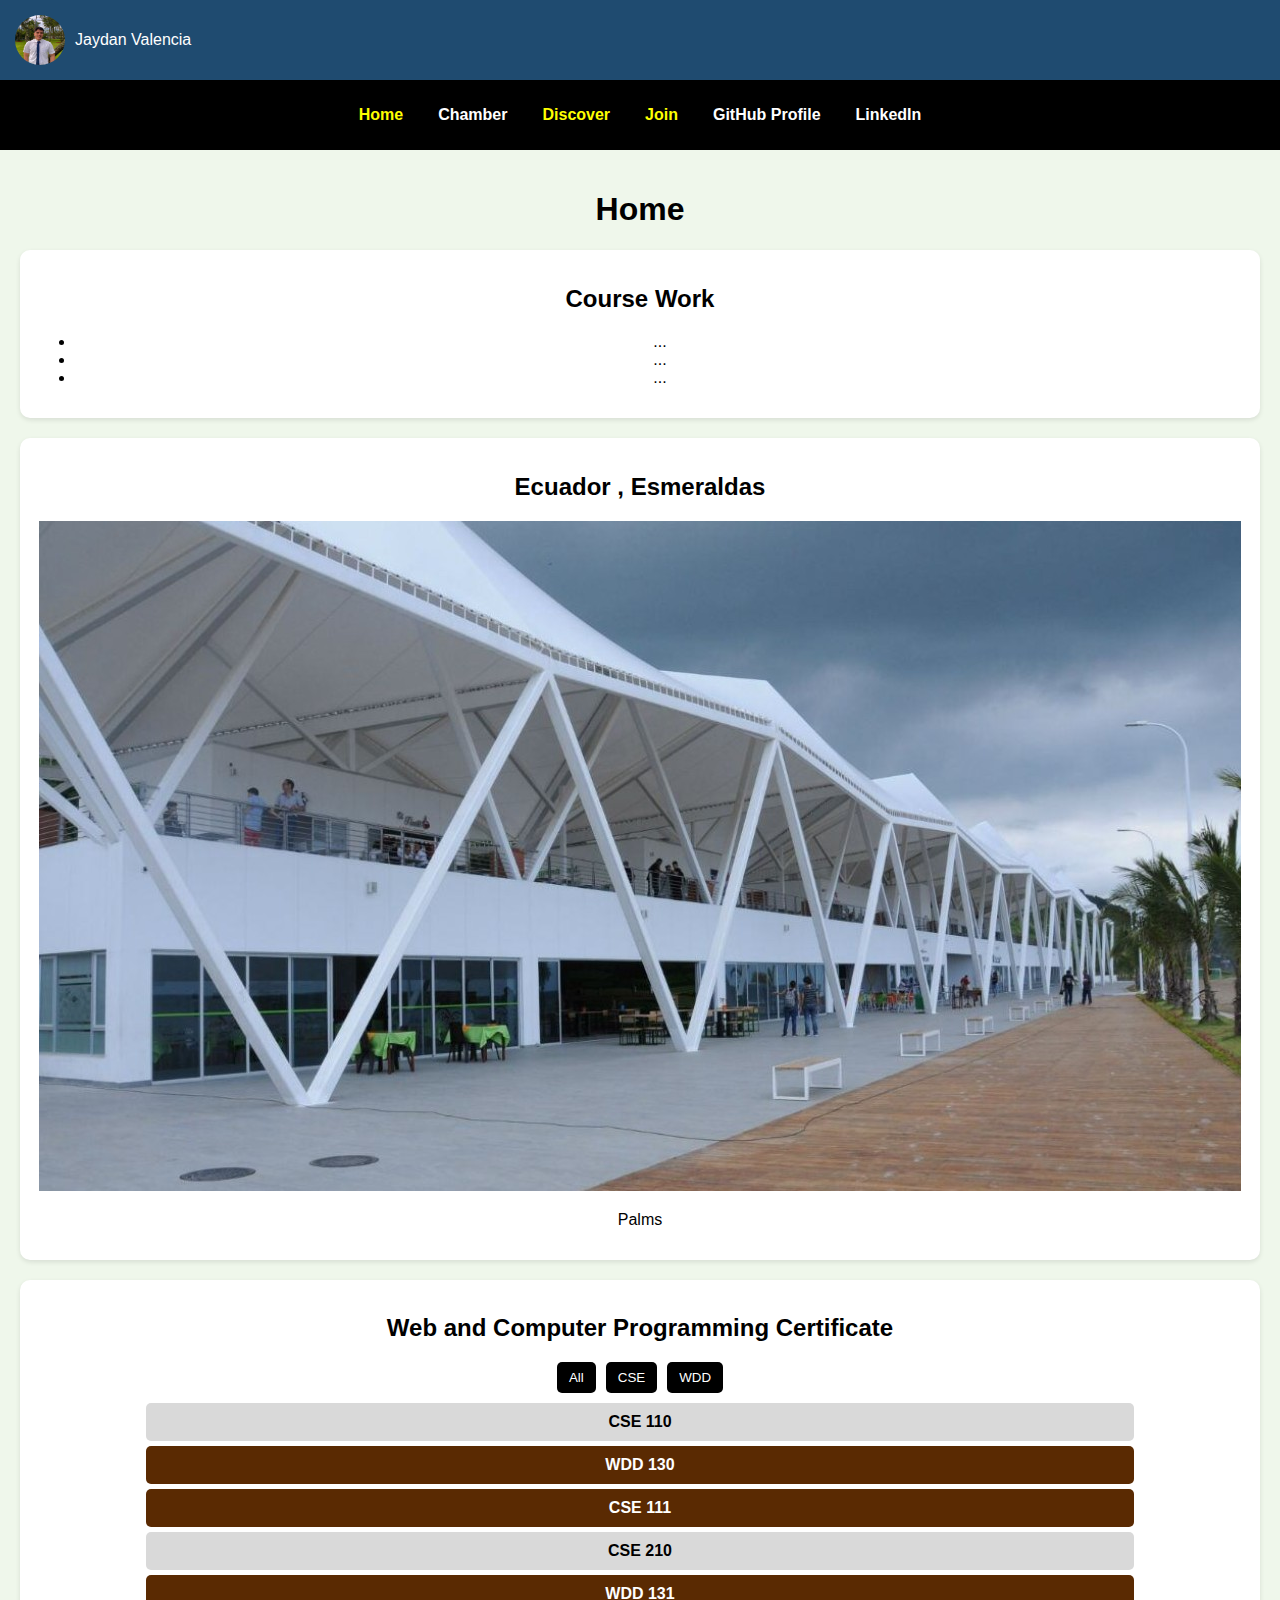
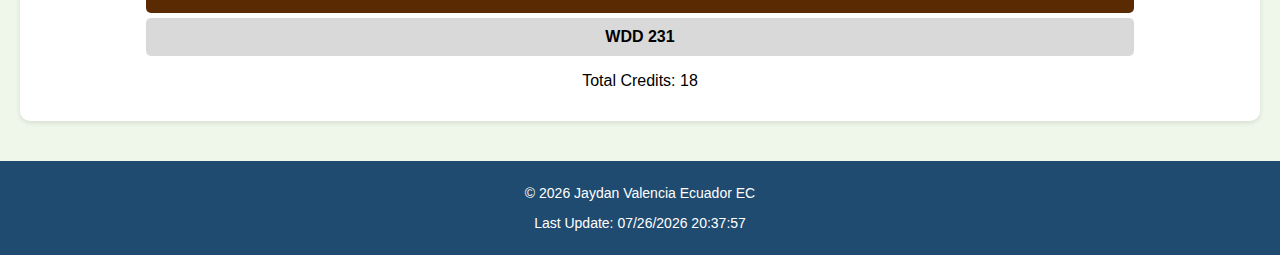
<file: index.html>
<!DOCTYPE html>
<html lang="en">
<head>
    <meta charset="UTF-8">
    <meta name="viewport" content="width=device-width, initial-scale=1.0">
    <meta name="description" content="Course Home Page for WDD231">
    <meta name="author" content="Jaydan Valencia ">
    <title>WDD231 - Course Home Page</title>
    <link rel="stylesheet" href="styles/styles.css">
    <script src="scripts/navigation.js" defer></script>
    <script src="scripts/date.js" defer></script>
    <script src="scripts/course.js" defer></script>
    <link rel="icon" href="/chamber/images/favicon.ico" type="image/x-icon">

</head>
<body>
    <header>
        <img src="images/profile.jpg" alt="Profile Picture">
        <span>Jaydan Valencia</span>
    </header>
    <nav>
        <button id="menu-toggle">☰</button>
        <ul id="menu">
            <li><a href="index.html" class="active">Home</a></li>
            <li><a href="chamber/directory.html">Chamber</a></li>
            <li><a href="discover.html" class="active">Discover</a></li>
            <li><a href="join.html" class="active">Join</a></li>
            <li><a href="https://github.com/Jootaef">GitHub Profile</a></li>
            <li><a href="https://www.linkedin.com/in/jaydanvalencia/">LinkedIn</a></li>
        </ul>
    </nav>
    <main>
        <h1>Home</h1>
        <section class="course-work">
            <h2>Course Work</h2>
            <ul>
                <li>...</li>
                <li>...</li>
                <li>...</li>
            </ul>
        </section>
        <section class="location">
            <h2>Ecuador , Esmeraldas</h2>
            <img src="images/esmeraldas1.jpg" alt="Esmeraldas ">
            <p>Palms</p>
        </section>
        <section class="courses">
            <h2>Web and Computer Programming Certificate</h2>
            <div class="filters">
                <button onclick="filterCourses('all')">All</button>
                <button onclick="filterCourses('CSE')">CSE</button>
                <button onclick="filterCourses('WDD')">WDD</button>
            </div>
            <div id="course-list"></div>
            <p>Total Credits: <span id="total-credits">0</span></p>
        </section>
    </main>
    <footer>
        <p>&copy; <span id="year"></span> Jaydan Valencia  Ecuador  EC</p>
        <p id="lastModified"></p>
    </footer>
</body>
</html>
</file>
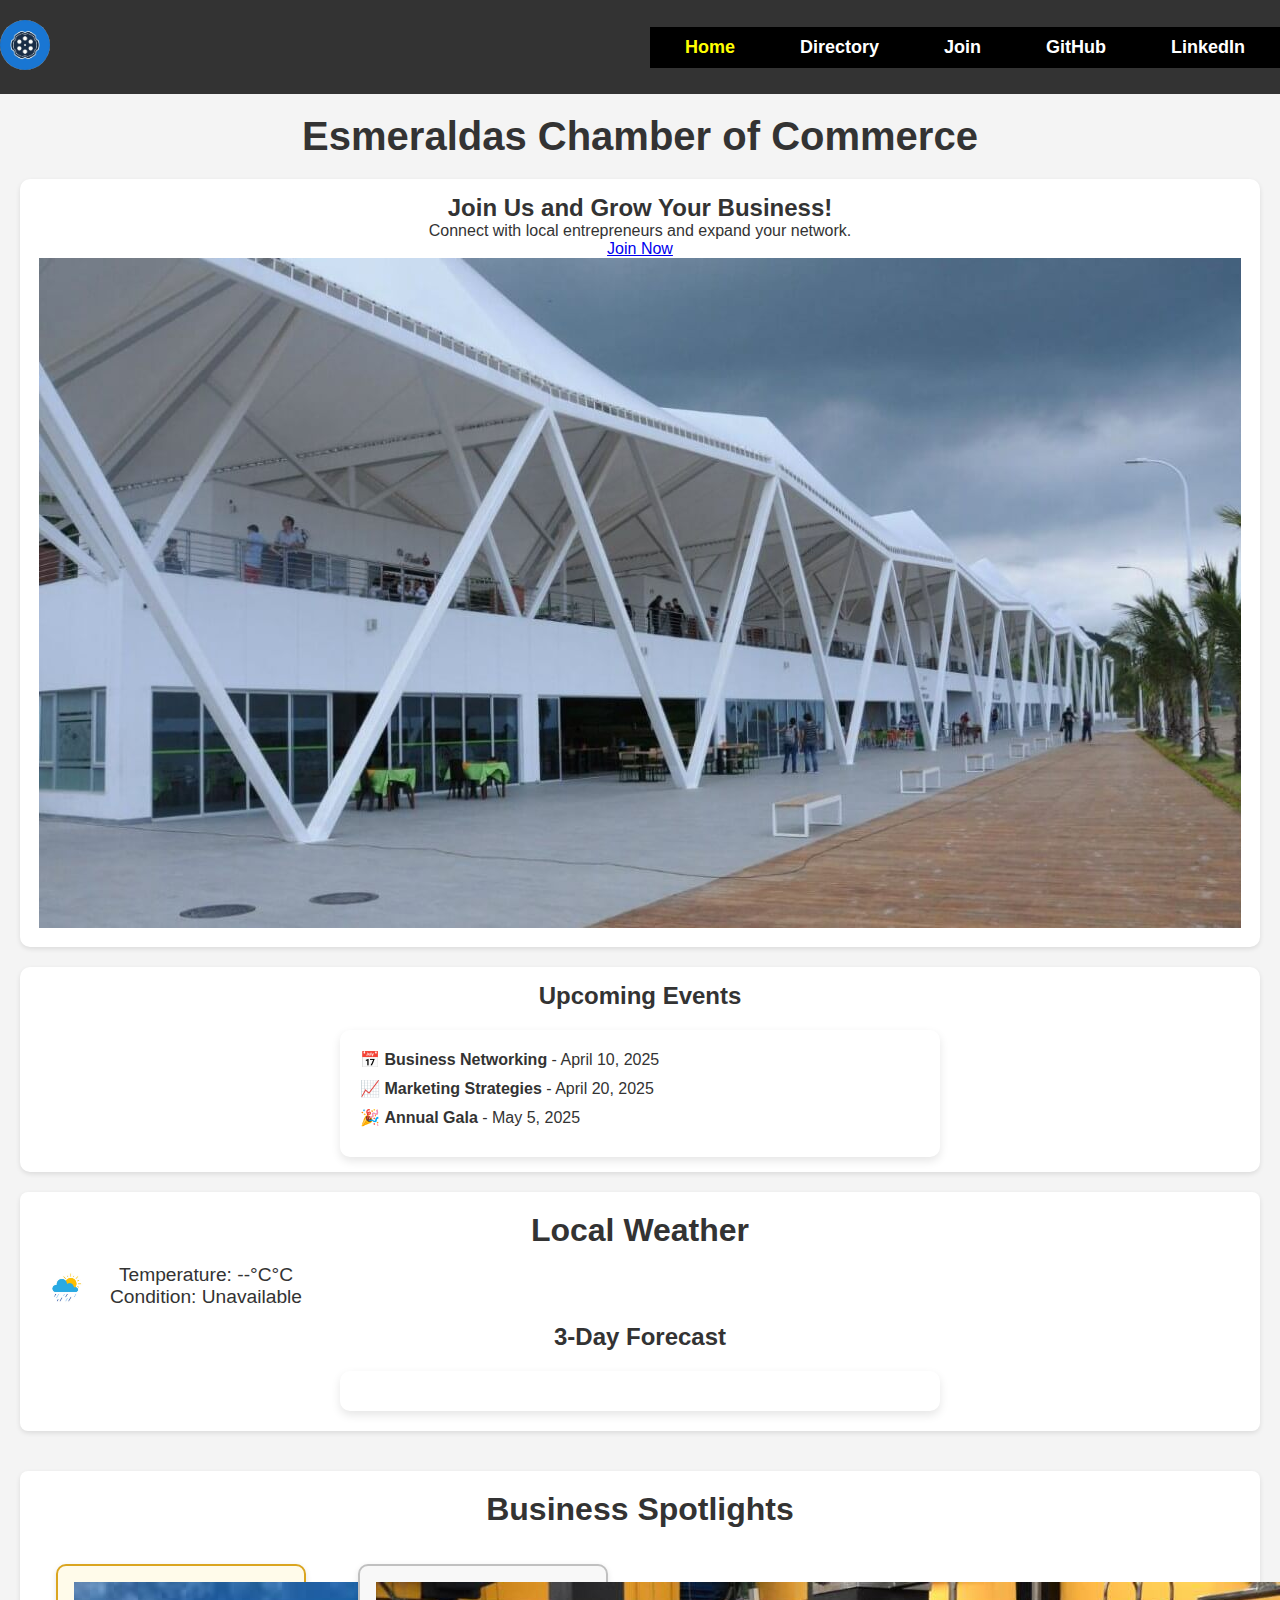
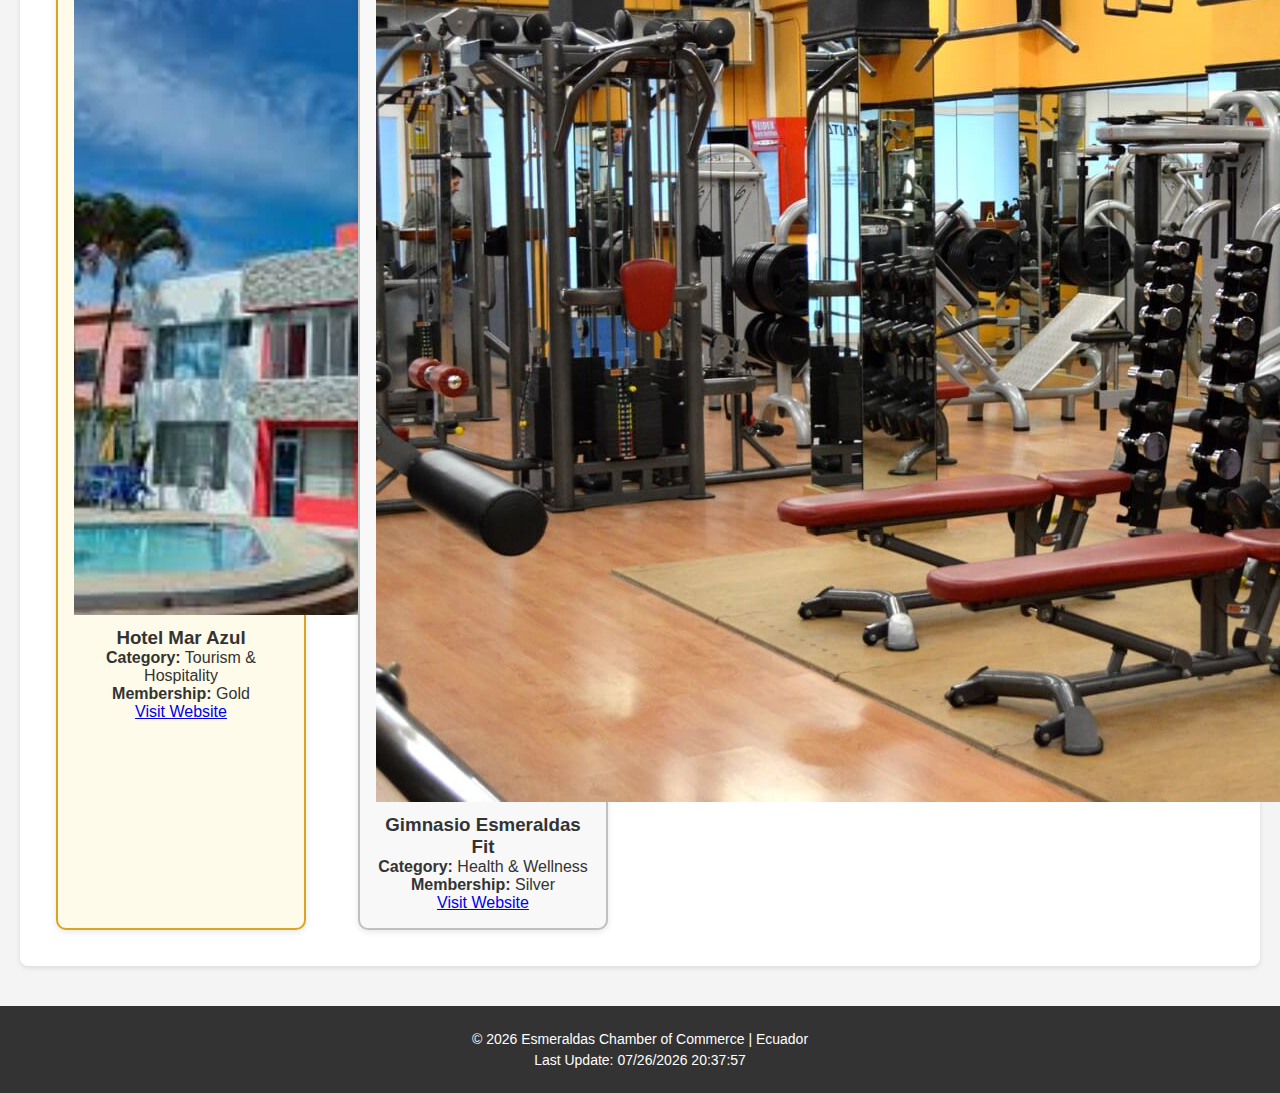
<file: chamber/index.html>
<!DOCTYPE html>
<html lang="en">
<head>
    <meta charset="UTF-8">
    <meta name="viewport" content="width=device-width, initial-scale=1.0">
    <meta name="description" content="Esmeraldas Chamber of Commerce - Home Page">
    <meta name="author" content="Jaydan Valencia">
    
    <meta property="og:title" content="Esmeraldas Chamber of Commerce">
    <meta property="og:type" content="website">
    <meta property="og:image" content="https://jootaef.github.io/WDD231/chamber/images/hero.jpg">
    <meta property="og:url" content="https://jootaef.github.io/WDD231/chamber/index.html">
    <meta property="og:description" content="Join the Esmeraldas Chamber of Commerce and connect with local businesses.">
     
    
    
    <title>Esmeraldas Chamber of Commerce </title>

    <link rel="icon" href="images/favicon.ico" type="image/x-icon">

    <link rel="stylesheet" href="styles/styles.css">
    
    <script src="scripts/navigation.js" defer></script>
    <script src="scripts/date.js" defer></script>
    <script src="scripts/weather.js" defer></script>
    <script src="scripts/spotlight.js" defer></script>
    <script src="scripts/members.js" defer></script>

</head>
<body>
    <header>
        <div class="logo-container">
            <img src="images/logo.jpg" alt="Esmeraldas Chamber of Commerce Logo">
        </div>
        <nav>
            <button id="menu-toggle">☰</button>
            <ul id="menu">
                <li><a href="index.html" class="active">Home</a></li>
                <li><a href="directory.html">Directory</a></li>
                <li><a href="join.html">Join</a></li>
                <li><a href="https://github.com/Jootaef">GitHub</a></li>
                <li><a href="https://www.linkedin.com/in/jaydanvalencia/">LinkedIn</a></li>
            </ul>
        </nav>
    </header>

    <main>    
      <h1>Esmeraldas Chamber of Commerce</h1>

        <section class="hero">
            <div class="hero-overlay">
                <h2>Join Us and Grow Your Business!</h2>
                <p>Connect with local entrepreneurs and expand your network.</p>
                <a href="join.html" class="cta-button">Join Now</a>
            </div>
            <img src="images/hero.jpg" alt="Esmeraldas Business Community">
        </section>

        <section class="events">
            <h2>Upcoming Events</h2>
            <ul>
                <li>📅 <strong>Business Networking</strong> - April 10, 2025</li>
                <li>📈 <strong>Marketing Strategies</strong> - April 20, 2025</li>
                <li>🎉 <strong>Annual Gala</strong> - May 5, 2025</li>
            </ul>
        </section>

        <section class="weather">
            <h2>Local Weather</h2>
            <div class="weather-container">
              <img id="weather-icon" src="images/weather.jpg" alt="Weather Image">
              <div>
                    <p>Temperature: <span id="temperature"></span>°C</p>
                    <p>Condition: <span id="condition"></span></p>
                </div>
            </div>
            <h3>3-Day Forecast</h3>
            <ul id="forecast"></ul>
        </section>

        <section class="spotlight">
            <h2>Business Spotlights</h2>
            <div id="spotlight-container"></div>
        </section>
    </main>

    <footer>
        <p>&copy; <span id="year"></span> Esmeraldas Chamber of Commerce | Ecuador</p>
        <p id="lastModified"></p>
    </footer>
</body>
</html>
</file>
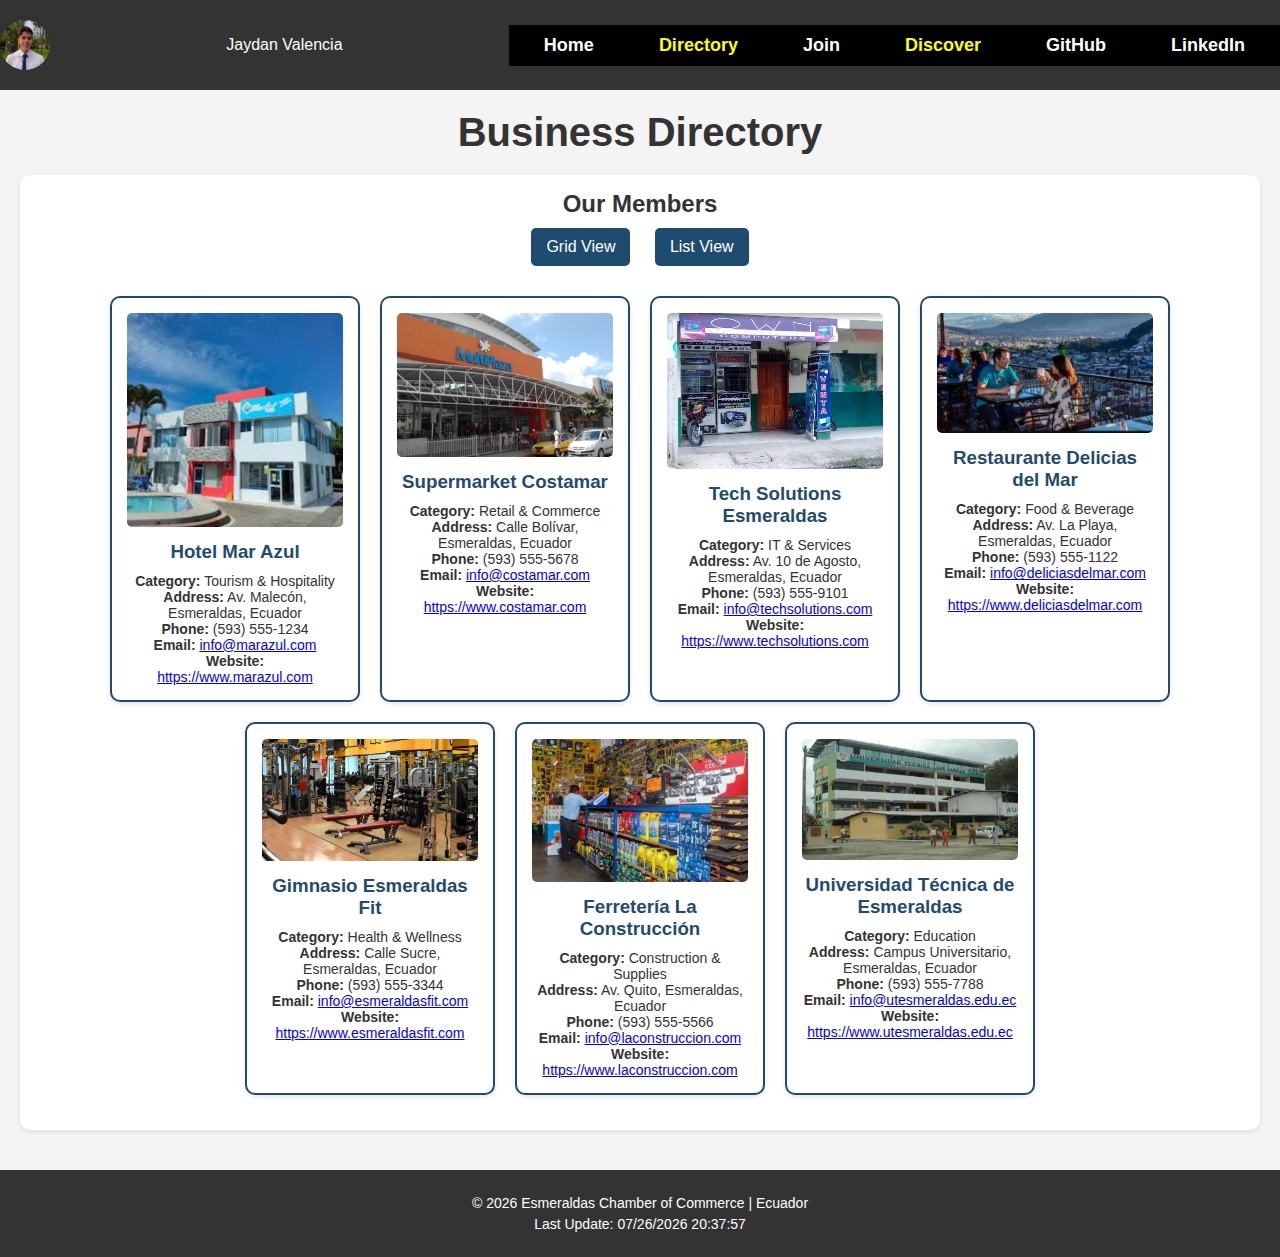
<file: chamber/directory.html>
<!DOCTYPE html>
<html lang="en">
<head>
    <meta charset="UTF-8">
    <meta name="viewport" content="width=device-width, initial-scale=1.0">
    <meta name="description" content="Find local businesses and their contact details in Esmeraldas, Ecuador.">
    <meta name="author" content="Jaydan Valencia">

    <meta property="og:title" content="Esmeraldas Chamber of Commerce - Business Directory">
    <meta property="og:type" content="website">
    <meta property="og:image" content="https://jootaef.github.io/WDD231/chamber/images/hero.jpg">
    <meta property="og:url" content="https://jootaef.github.io/WDD231/chamber/directory.html">
    <meta property="og:description" content="Find local businesses and their contact details in Esmeraldas, Ecuador.">

    <title>Esmeraldas Chamber of Commerce - Business Directory</title>
    
    <link rel="stylesheet" href="styles/styles.css">
    <link rel="icon" href="chamber/images/favicon.ico" type="image/x-icon">
    
    <script src="../scripts/navigation.js" defer></script>
    <script src="../scripts/date.js" defer></script>
    <script src="scripts/members.js" defer></script>
</head>
<body>
    <header>
        <img src="images/profile.jpg" alt="Profile Picture">
        <span>Jaydan Valencia</span>
        <nav>
            <button id="menu-toggle">☰</button>
            <ul id="menu">
                <li><a href="../index.html">Home</a></li>
                <li><a href="directory.html" class="active">Directory</a></li>
                <li><a href="join.html">Join</a></li>
                <li><a href="discover.html" class="active">Discover</a></li>
                <li><a href="https://github.com/Jootaef">GitHub</a></li>
                <li><a href="https://www.linkedin.com/in/jaydanvalencia/">LinkedIn</a></li>
            </ul>
        </nav>
    </header>

    <main>
        <h1>Business Directory</h1>
        <section class="directory">
            <h2>Our Members</h2>
            <div class="view-toggle">
                <button id="grid-view">Grid View</button>
                <button id="list-view">List View</button>
            </div>
            <div id="members-container" class="grid"></div>
        </section>
    </main>

    <footer>
        <p>&copy; <span id="year"></span> Esmeraldas Chamber of Commerce | Ecuador</p>
        <p id="lastModified"></p>
    </footer>
</body>
</html>
</file>
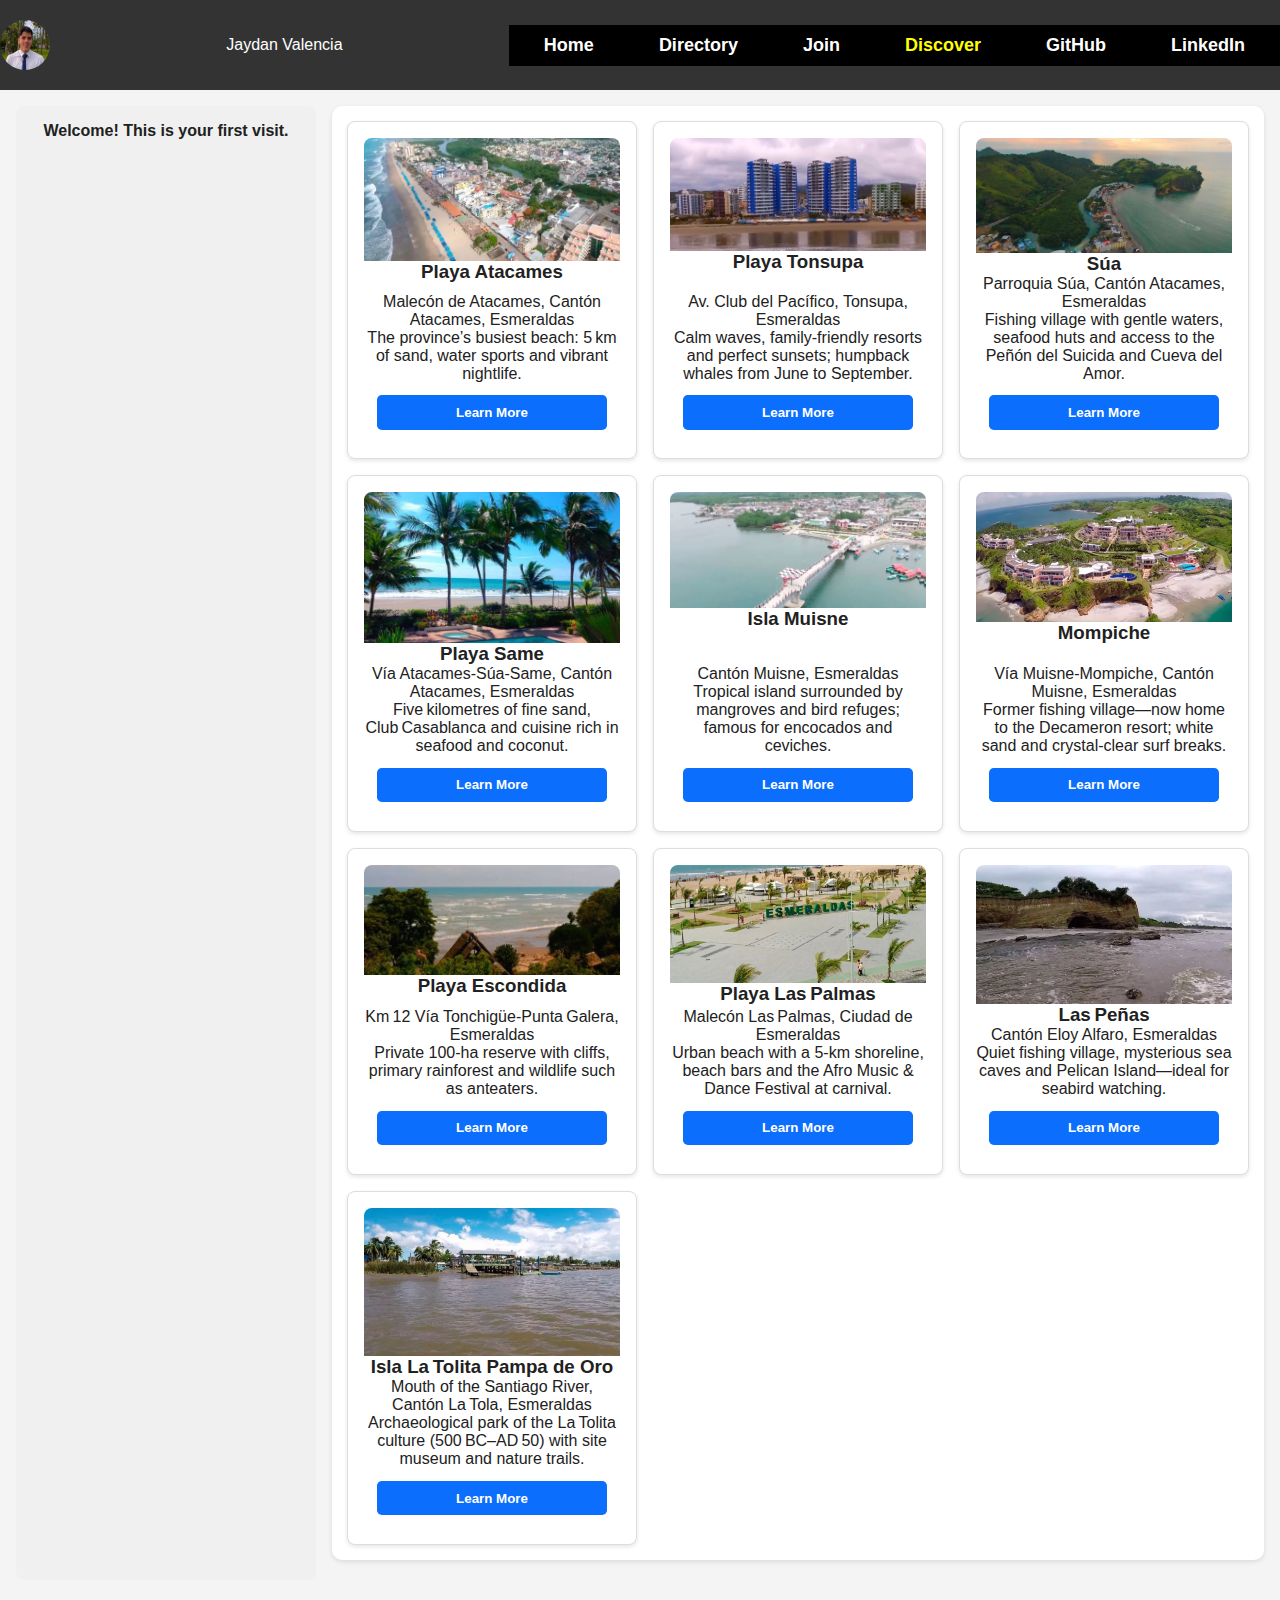
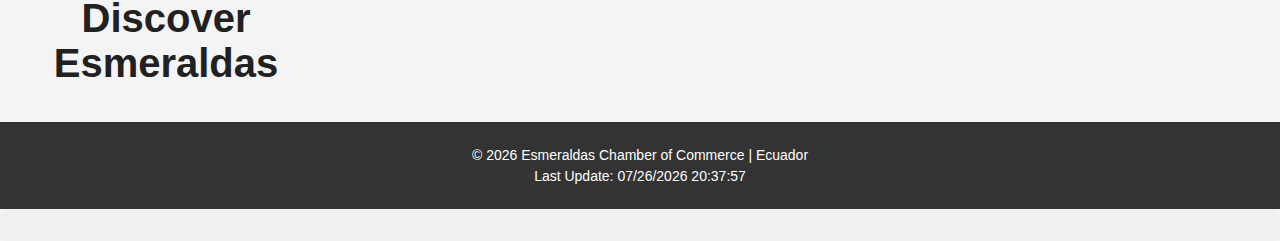
<file: chamber/discover.html>
<!DOCTYPE html>
<html lang="en-US">
<head>
  <meta charset="utf-8">
  <meta name="viewport" content="width=device-width,initial-scale=1.0">
  <!-- Meta Description mejorada (opcional, ajusta según tus necesidades) -->
  <meta name="description" content="Explore the best beaches, vibrant local culture, and essential business contacts in Esmeraldas, Ecuador.">
  <meta name="author" content="Jaydan Valencia">
  
  <meta property="og:title" content="Esmeraldas Chamber of Commerce – Discover">
  <meta property="og:type" content="website">
  <meta property="og:image" content="images/hero.jpg">
  <meta property="og:url" content="discover.html">
  <meta property="og:description" content="Explore the must‑see places in the Green Province and plan your next visit.">

  <title>Discover Esmeraldas: Beaches, Culture & Business | Chamber of Commerce</title>

  <link rel="stylesheet" href="styles/styles.css">
  <link rel="stylesheet" href="styles/discover.css">

  <link rel="icon" href="images/favicon.ico" type="image/x-icon">

  <script src="scripts/navigation.js" defer></script>
  <script src="scripts/date.js" defer></script>
  <script src="scripts/discover.js" defer></script>
</head>

<body>
  <header>
    <img src="images/profile.jpg" alt="Profile picture" loading="lazy">
    <span>Jaydan Valencia</span>

    <nav>
      <button id="menu-toggle">☰</button>
      <ul id="menu">
        <li><a href="index.html">Home</a></li>
        <li><a href="directory.html">Directory</a></li>
        <li><a href="join.html">Join</a></li>
        <li><a href="discover.html" class="active">Discover</a></li>
        <li><a href="https://github.com/Jootaef">GitHub</a></li>
        <li><a href="https://www.linkedin.com/in/jaydanvalencia/">LinkedIn</a></li>
      </ul>
    </nav>
  </header>

  <main class="discover-layout">
    <h1>Discover Esmeraldas</h1>
    <aside id="visit-msg" class="visit"></aside>
    <section id="gallery" class="cards"></section>
  </main>

  <footer>
    <p>&copy; <span id="year"></span> Esmeraldas Chamber of Commerce | Ecuador</p>
    <p id="lastModified"></p>
  </footer>
  <aside id="visit-msg" class="visit"></aside>
  
</body>
</html>
</file>
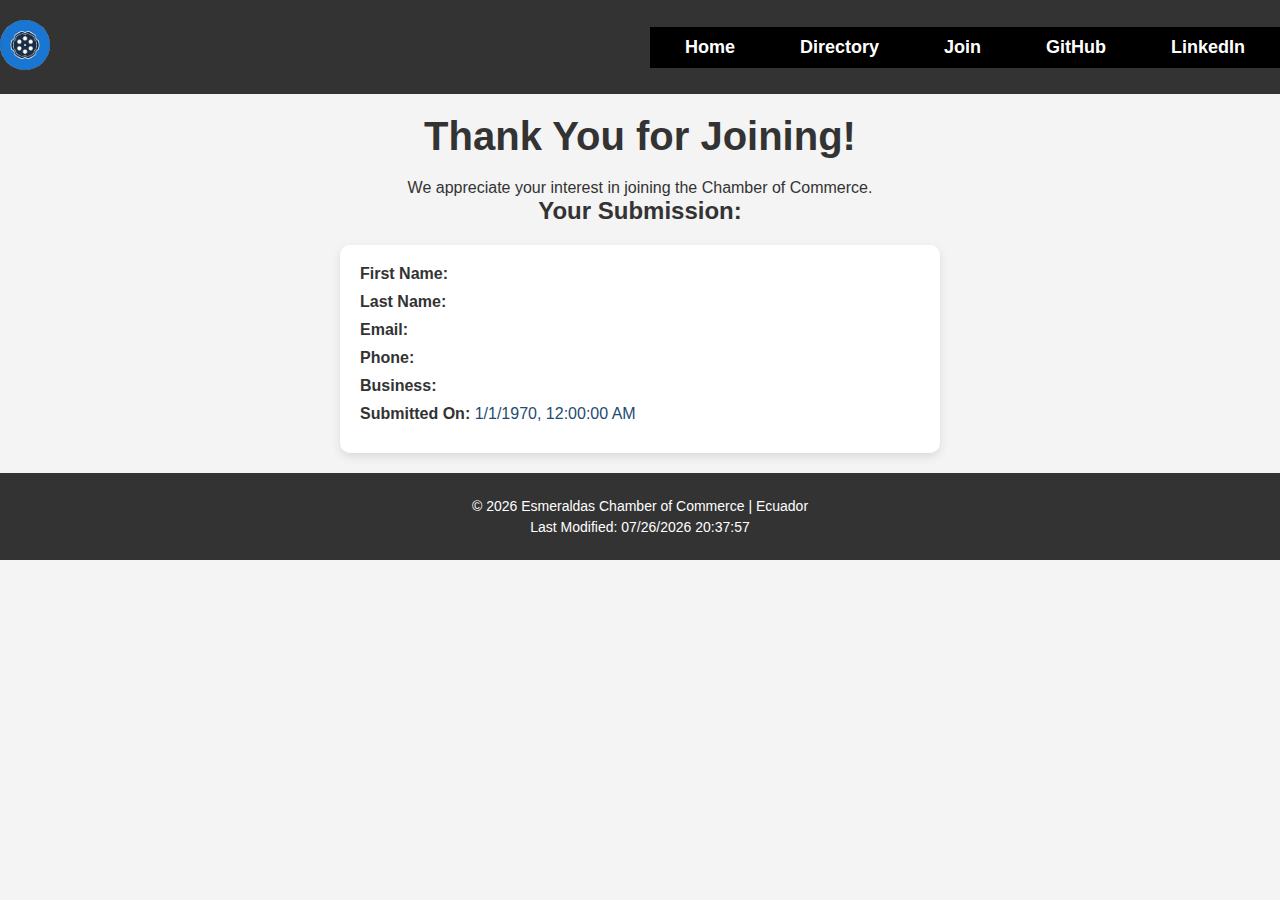
<file: chamber/thankyou.html>
<!DOCTYPE html>
<html lang="en">
<head>
  <meta charset="UTF-8">
  <meta name="viewport" content="width=device-width, initial-scale=1.0">
  <meta name="description" content="Esmeraldas Chamber of Commerce - Thank You Page">
  <meta name="author" content="Jaydan Valencia">
  <title>Thank You - Esmeraldas Chamber of Commerce</title>
  <link rel="icon" href="images/favicon.ico" type="image/x-icon">
  <link rel="stylesheet" href="styles/styles.css">
  <script defer src="scripts/navigation.js"></script>
</head>
<body>
  <header>
    <div class="logo-container">
      <img src="images/logo.jpg" alt="Esmeraldas Chamber of Commerce Logo">
    </div>
    <nav>
      <button id="menu-toggle">☰</button>
      <ul id="menu">
        <li><a href="index.html">Home</a></li>
        <li><a href="directory.html">Directory</a></li>
        <li><a href="join.html">Join</a></li>
        <li><a href="https://github.com/Jootaef">GitHub</a></li>
        <li><a href="https://www.linkedin.com/in/jaydanvalencia/">LinkedIn</a></li>
      </ul>
    </nav>
  </header>

  <main>
    <h1>Thank You for Joining!</h1>
    <p>We appreciate your interest in joining the Chamber of Commerce.</p>
    <h2>Your Submission:</h2>
    <ul>
      <li><strong>First Name:</strong> <span id="fname"></span></li>
      <li><strong>Last Name:</strong> <span id="lname"></span></li>
      <li><strong>Email:</strong> <span id="email"></span></li>
      <li><strong>Phone:</strong> <span id="phone"></span></li>
      <li><strong>Business:</strong> <span id="business"></span></li>
      <li><strong>Submitted On:</strong> <span id="timestamp"></span></li>
    </ul>
  </main>

  <footer>
    <p>&copy; <span id="year"></span> Esmeraldas Chamber of Commerce | Ecuador</p>
    <p id="lastModified"></p>
  </footer>

  <script>
    // Retrieve form data from URL parameters
    const params = new URLSearchParams(window.location.search);
    document.getElementById("fname").textContent = params.get("firstName");
    document.getElementById("lname").textContent = params.get("lastName");
    document.getElementById("email").textContent = params.get("email");
    document.getElementById("phone").textContent = params.get("phone");
    document.getElementById("business").textContent = params.get("organization");
    document.getElementById("timestamp").textContent = new Date(params.get("timestamp")).toLocaleString();

    // Optional: Display current year dynamically
    document.getElementById("year").textContent = new Date().getFullYear();
    
    // Optional: Display last modified date
    document.getElementById("lastModified").textContent = `Last Modified: ${document.lastModified}`;
  </script>
</body>
</html>
</file>
<file: styles/styles.css>
/* General Styles */
body {
    font-family: 'Arial', sans-serif;
    background-color: #eff7eb;
    margin: 0;
    padding: 0;
    text-align: center;
}

/* Header */
header {
    background-color: #1f4b70;
    color: white;
    display: flex;
    align-items: center;
    padding: 15px;
}

header img {
    width: 50px;
    height: 50px;
    border-radius: 50%;
    margin-right: 10px;
}

/* Navigation */
nav {
    background-color: black;
    padding: 10px;
}

nav ul {
    list-style: none;
    padding: 0;
    display: flex;
    justify-content: center;
}

nav ul li {
    margin: 0 10px;
}

nav ul li a {
    color: white;
    text-decoration: none;
    font-weight: bold;
}

nav ul li a.active {
    color: yellow;
}

/* Main Content */
main {
    padding: 20px;
}

section {
    margin-bottom: 20px;
    background: white;
    padding: 15px;
    border-radius: 10px;
    box-shadow: 0 2px 5px rgba(0, 0, 0, 0.1);
}

/* Course List */
.filters {
    display: flex;
    justify-content: center;
    gap: 10px;
    margin-bottom: 10px;
}

.filters button {
    padding: 8px 12px;
    border: none;
    background: black;
    color: white;
    cursor: pointer;
    border-radius: 5px;
}

.filters button:hover {
    background: #555;
}

#course-list div {
    padding: 10px;
    margin: 5px auto;
    width: 80%;
    text-align: center;
    font-weight: bold;
    border-radius: 5px;
}

.completed {
    background-color: #d9d9d9;
}

.not-completed {
    background-color: #5a2a02;
    color: white;
}

/* Footer */
footer {
    background: #1f4b70;
    color: white;
    padding: 10px;
    font-size: 14px;
}




/* Directory Page - Members Grid and List */
.directory {
    text-align: center;
}

/* View Toggle Buttons */
#grid-view, #list-view {
    padding: 10px 15px;
    margin: 10px;
    border: none;
    background: #1f4b70;
    color: white;
    cursor: pointer;
    border-radius: 5px;
    font-size: 16px;
}

#grid-view:hover, #list-view:hover {
    background: #143955;
}

/* Members Container */
#members-container {
    display: flex;
    flex-wrap: wrap;
    justify-content: center;
    gap: 20px;
    padding: 20px;
}

/* Grid View */
.grid .member-card {
    background: white;
    border-radius: 10px;
    box-shadow: 0 2px 5px rgba(0, 0, 0, 0.1);
    padding: 15px;
    width: 250px;
    text-align: center;
    border: 2px solid #1f4b70;
}

.grid .member-card img {
    width: 100%;
    height: auto;
    border-radius: 5px;
}

.grid .member-card h3 {
    margin: 10px 0;
    color: #1f4b70;
}

.grid .member-card p {
    font-size: 14px;
    color: #333;
}

/* List View */
.list {
    display: block;
}

.list .member-card {
    display: flex;
    align-items: center;
    background: white;
    padding: 10px;
    border-radius: 5px;
    box-shadow: 0 1px 3px rgba(0, 0, 0, 0.1);
    margin-bottom: 10px;
    width: 80%;
    margin-left: auto;
    margin-right: auto;
    border: 2px solid #1f4b70;
}

.list .member-card img {
    width: 80px;
    height: auto;
    border-radius: 5px;
    margin-right: 15px;
}

.list .member-card h3 {
    margin: 0;
    color: #1f4b70;
}

.list .member-card p {
    font-size: 14px;
    color: #333;
    margin-left: auto;
}

/* Membership Levels */
.gold {
    border-left: 5px solid gold;
}

.silver {
    border-left: 5px solid silver;
}

.member {
    border-left: 5px solid gray;
}


/* Estilo base del menú */
nav {
    background-color: black;
    padding: 10px;
}

nav ul {
    list-style: none;
    padding: 0;
    display: flex;
    justify-content: center;
    gap: 15px;
}

nav ul li {
    margin: 0;
}

nav ul li a {
    color: white;
    text-decoration: none;
    font-weight: bold;
    padding: 10px;
}

/* Resaltar la página activa */
nav ul li a.active {
    color: yellow;
}

/* Estilos para móviles */
#menu-toggle {
    display: none;
    background: none;
    border: none;
    font-size: 24px;
    color: white;
    cursor: pointer;
}

/* Menú oculto en móviles */
@media (max-width: 768px) {
    #menu {
        display: none;
        flex-direction: column;
        background: black;
        width: 100%;
        text-align: center;
    }

    #menu.open {
        display: flex;
    }

    #menu-toggle {
        display: block;
    }
}
</file>
<file: chamber/styles/styles.css>
/* General Styles */
body {
    font-family: 'Arial', sans-serif;
    background-color: #eff7eb;
    margin: 0;
    padding: 0;
    text-align: center;
}

/* Header */
header {
    background-color: #1f4b70;
    color: white;
    display: flex;
    align-items: center;
    padding: 15px;
}

header img {
    width: 50px;
    height: 50px;
    border-radius: 50%;
    margin-right: 10px;
}

/* Navigation */
nav {
    background-color: black;
    padding: 10px;
}

nav ul {
    list-style: none;
    padding: 0;
    display: flex;
    justify-content: center;
}

nav ul li {
    margin: 0 10px;
}

nav ul li a {
    color: white;
    text-decoration: none;
    font-weight: bold;
}

nav ul li a.active {
    color: yellow;
}

/* Main Content */
main {
    padding: 20px;
}

section {
    margin-bottom: 20px;
    background: white;
    padding: 15px;
    border-radius: 10px;
    box-shadow: 0 2px 5px rgba(0, 0, 0, 0.1);
}

/* Course List */
.filters {
    display: flex;
    justify-content: center;
    gap: 10px;
    margin-bottom: 10px;
}

.filters button {
    padding: 8px 12px;
    border: none;
    background: black;
    color: white;
    cursor: pointer;
    border-radius: 5px;
}


  
.filters button:hover {
    background: #555;
}

#course-list div {
    padding: 10px;
    margin: 5px auto;
    width: 80%;
    text-align: center;
    font-weight: bold;
    border-radius: 5px;
}

.completed {
    background-color: #d9d9d9;
}

.not-completed {
    background-color: #5a2a02;
    color: white;
}

/* Footer */
footer {
    background: #1f4b70;
    color: white;
    padding: 10px;
    font-size: 14px;
}




/* Directory Page - Members Grid and List */
.directory {
    text-align: center;
}

/* View Toggle Buttons */
#grid-view, #list-view {
    padding: 10px 15px;
    margin: 10px;
    border: none;
    background: #1f4b70;
    color: white;
    cursor: pointer;
    border-radius: 5px;
    font-size: 16px;
}

#grid-view:hover, #list-view:hover {
    background: #143955;
}

/* Members Container */
#members-container {
    display: flex;
    flex-wrap: wrap;
    justify-content: center;
    gap: 20px;
    padding: 20px;
}

/* Grid View */
.grid .member-card {
    background: white;
    border-radius: 10px;
    box-shadow: 0 2px 5px rgba(0, 0, 0, 0.1);
    padding: 15px;
    width: 250px;
    text-align: center;
    border: 2px solid #1f4b70;
}

.grid .member-card img {
    width: 100%;
    height: auto;
    border-radius: 5px;
}

.grid .member-card h3 {
    margin: 10px 0;
    color: #1f4b70;
}

.grid .member-card p {
    font-size: 14px;
    color: #333;
}

.list {
    display: block;
}

.list .member-card {
    display: flex;
    align-items: center;
    background: white;
    padding: 10px;
    border-radius: 5px;
    box-shadow: 0 1px 3px rgba(0, 0, 0, 0.1);
    margin-bottom: 10px;
    width: 80%;
    margin-left: auto;
    margin-right: auto;
    border: 2px solid #1f4b70;
}

.list .member-card img {
    width: 80px;
    height: auto;
    border-radius: 5px;
    margin-right: 15px;
}

.list .member-card h3 {
    margin: 0;
    color: #1f4b70;
}

.list .member-card p {
    font-size: 14px;
    color: #333;
    margin-left: auto;
}

.gold {
    border-left: 5px solid gold;
}

.silver {
    border-left: 5px solid silver;
}

.member {
    border-left: 5px solid gray;
}


nav {
    background-color: black;
    padding: 10px;
}

nav ul {
    list-style: none;
    padding: 0;
    display: flex;
    justify-content: center;
    gap: 15px;
}

nav ul li {
    margin: 0;
}

nav ul li a {
    color: white;
    text-decoration: none;
    font-weight: bold;
    padding: 10px;
}

nav ul li a.active {
    color: yellow;
}

#menu-toggle {
    display: none;
    background: none;
    border: none;
    font-size: 24px;
    color: white;
    cursor: pointer;
}

@media (max-width: 768px) {
    #menu {
        display: none;
        flex-direction: column;
        background: black;
        width: 100%;
        text-align: center;
    }

    #menu.open {
        display: flex;
    }

    #menu-toggle {
        display: block;
    }
}




/* === Styles for join.html and thankyou.html === */

/* Form Styling */
form {
    max-width: 600px;
    margin: 0 auto;
    background-color: #ffffff;
    padding: 20px;
    border-radius: 10px;
    box-shadow: 0 4px 10px rgba(0, 0, 0, 0.1);
    text-align: left;
}

form label {
    display: block;
    margin-bottom: 10px;
    font-weight: bold;
    color: #1f4b70;
}

form input[type="text"],
form input[type="email"],
form input[type="tel"],
form select,
form textarea {
    width: 100%;
    padding: 10px;
    margin-top: 5px;
    margin-bottom: 15px;
    border: 1px solid #ccc;
    border-radius: 5px;
    font-size: 16px;
}

form input[type="submit"] {
    background-color: #1f4b70;
    color: white;
    padding: 10px 20px;
    border: none;
    border-radius: 5px;
    font-size: 16px;
    cursor: pointer;
}

form input[type="submit"]:hover {
    background-color: #143955;
}

main ul {
    list-style-type: none;
    padding: 0;
    margin-top: 20px;
    text-align: left;
    max-width: 600px;
    margin-left: auto;
    margin-right: auto;
    background: #ffffff;
    padding: 20px;
    border-radius: 10px;
    box-shadow: 0 4px 10px rgba(0, 0, 0, 0.1);
}

main ul li {
    margin-bottom: 10px;
    font-size: 16px;
    color: #333;
}

main ul li span {
    font-weight: normal;
    color: #1f4b70;
}

.membership-cards {
    display: flex;
    flex-wrap: wrap;
    justify-content: center;
    gap: 20px;
    margin-top: 30px;
    margin-bottom: 80px;
}

.membership-cards .card {
    width: 250px;
    padding: 15px;
    background-color: white;
    border-radius: 10px;
    box-shadow: 0 2px 8px rgba(0, 0, 0, 0.1);
    border-top: 5px solid #1f4b70;
    transition: transform 0.5s ease, opacity 1s ease;
    opacity: 0;
    transform: translateY(20px);
    animation: fadeInCard 1s forwards;
}

.membership-cards .card h3 {
    color: #1f4b70;
    margin-bottom: 10px;
}

.membership-cards .card a {
    text-decoration: none;
    color: #0077cc;
    font-weight: bold;
}

@keyframes fadeInCard {
    to {
        opacity: 1;
        transform: translateY(0);
    }
}

@media (max-width: 768px) {
    .membership-cards {
        flex-direction: column;
        align-items: center;
    }
}



.modal {
    display: none;
    position: fixed;
    z-index: 1000;
    left: 0;
    top: 0;
    width: 100%;
    height: 100%;
    overflow: auto;
    background-color: rgba(0, 0, 0, 0.6);
  }
  
  .modal-content {
    background-color: #fff;
    margin: 10% auto;
    padding: 20px;
    border: 1px solid #888;
    width: 80%;
    max-width: 500px;
    border-radius: 10px;
    position: relative;
    text-align: left;
  }
  
  .close {
    position: absolute;
    top: 10px;
    right: 20px;
    color: #aaa;
    font-size: 28px;
    font-weight: bold;
    cursor: pointer;
  }
  
  .close:hover,
  .close:focus {
    color: black;
  }
  .spotlight-card.gold {
    border: 2px solid goldenrod;
    background-color: #fffbea;
}

.spotlight-card.silver {
    border: 2px solid silver;
    background-color: #f8f8f8;
}

.spotlight-card h3 {
    margin-top: 0.5rem;
}

.spotlight-card {
    padding: 1rem;
    margin: 1rem;
    border-radius: 10px;
    box-shadow: 0 2px 6px rgba(0,0,0,0.1);
    text-align: center;
    max-width: 250px;
}
@media (max-width: 768px) {
    form label {
      display: block;
      width: 100%;
    }
  
    .membership-cards {
      display: block;
    }
  
    .card {
      margin-bottom: 1rem;
    }
  }
 /* General Styles */
* {
    margin: 0;
    padding: 0;
    box-sizing: border-box;
}

body {
    font-family: Arial, sans-serif;
    background-color: #f4f4f4;
    color: #333;
}

header {
    background-color: #333;
    color: white;
    padding: 20px 0;
    display: flex;
    justify-content: space-between;
    align-items: center;
}

.logo-container img {
    max-height: 50px;
}

nav {
    position: relative;
}

nav button {
    font-size: 24px;
    background-color: transparent;
    color: white;
    border: none;
    cursor: pointer;
    display: none; /* Hidden by default, will be shown on mobile */
}

nav ul {
    list-style-type: none;
    display: flex;
}

nav ul li {
    margin: 0 15px;
}

nav ul li a {
    color: white;
    text-decoration: none;
    font-size: 18px;
}

nav ul li a.active {
    font-weight: bold;
}

@media (max-width: 768px) {
    nav button {
        display: block;
    }

    nav ul {
        display: none;
        flex-direction: column;
        background-color: #333;
        position: absolute;
        top: 60px;
        right: 0;
        width: 200px;
    }

    nav ul li {
        padding: 10px;
        text-align: right;
    }

    nav ul.show {
        display: block;
    }
}

/* Main Content */
main {
    padding: 20px;
}

h1 {
    text-align: center;
    font-size: 2.5rem;
    margin-bottom: 20px;
}

/* Sidebar Styles */
.sidebar {
    background-color: #fff;
    padding: 20px;
    margin-bottom: 20px;
    border-radius: 8px;
    box-shadow: 0 2px 5px rgba(0, 0, 0, 0.1);
}

/* Gallery Section */
.gallery {
    display: grid;
    grid-template-columns: repeat(auto-fill, minmax(250px, 1fr));
    gap: 20px;
    margin-bottom: 40px;
}

.gallery .card {
    background-color: white;
    border-radius: 8px;
    box-shadow: 0 2px 5px rgba(0, 0, 0, 0.1);
    overflow: hidden;
    transition: transform 0.3s ease;
}

.gallery .card:hover {
    transform: translateY(-10px);
}

.gallery .card img {
    width: 100%;
    height: 200px;
    object-fit: cover;
}

.gallery .card .card-content {
    padding: 15px;
}

.gallery .card .card-content h3 {
    font-size: 1.5rem;
    margin-bottom: 10px;
}

.gallery .card .card-content p {
    font-size: 1rem;
    color: #555;
}

/* Weather Section */
.weather {
    background-color: #fff;
    padding: 20px;
    border-radius: 8px;
    box-shadow: 0 2px 5px rgba(0, 0, 0, 0.1);
    margin-bottom: 40px;
}

.weather h2 {
    font-size: 2rem;
    margin-bottom: 15px;
}

.weather .weather-container {
    display: flex;
    align-items: center;
    margin-bottom: 15px;
}

.weather .weather-container img {
    max-width: 50px;
    margin-right: 20px;
}

.weather .weather-container p {
    font-size: 1.2rem;
}

.weather h3 {
    font-size: 1.5rem;
    margin-bottom: 10px;
}

.weather ul {
    list-style-type: none;
}

.weather ul li {
    font-size: 1rem;
    margin-bottom: 10px;
}

/* Spotlight Section */
.spotlight {
    background-color: #fff;
    padding: 20px;
    border-radius: 8px;
    box-shadow: 0 2px 5px rgba(0, 0, 0, 0.1);
}

.spotlight h2 {
    font-size: 2rem;
    margin-bottom: 20px;
}

.spotlight #spotlight-container {
    display: flex;
    flex-wrap: wrap;
    gap: 20px;
}

/* Footer */
footer {
    background-color: #333;
    color: white;
    text-align: center;
    padding: 20px;
}

footer p {
    margin: 5px 0;
}

/* Responsive Styles */
@media (max-width: 768px) {
    .gallery {
        grid-template-columns: 1fr;
    }

    .weather, .spotlight {
        margin-bottom: 20px;
    }
}
</file>
<file: chamber/styles/discover.css>
*,
*::before,
*::after { box-sizing: border-box; }

:root {
  --clr-bg-card: #ffffff;
  --clr-bg-visit: #f0f0f0;
  --clr-text-body: #212121;
  --clr-text-muted: #555555;
  --clr-accent: #0b6efd;        
  --radius: .5rem;
  --shadow: 0 2px 4px rgba(0,0,0,.1);
}

body { color: var(--clr-text-body); }

.discover-layout {
  display: grid;
  grid-template-areas:
    "visit"
    "cards";
  gap: 1rem;
  padding: 1rem;
}

.cards { grid-area: cards; display: grid; gap: 1rem; }
.visit {
  grid-area: visit;
  background: var(--clr-bg-visit);
  padding: 1rem;
  border-radius: var(--radius);
  font-weight: 600;
}

.card {
  display: grid;
  grid-template-rows: auto 1fr auto auto auto;
  background: var(--clr-bg-card);
  border-radius: var(--radius);
  box-shadow: var(--shadow);
}

.card figure  { margin: 0; }
.card img {
  width: 100%;
  height: auto;
  max-width: 100%;            
  border-radius: var(--radius) var(--radius) 0 0;
}
.card address { font-style: normal; font-size: .9rem; color: var(--clr-text-muted); margin: .5rem 0; }

.card button {
  margin: .8rem;
  padding: .6rem 1rem;
  border: none;
  border-radius: .3rem;
  cursor: pointer;
  background: var(--clr-accent);
  color: #fff;
  font-weight: 600;
}
.card button:focus-visible {
  outline: 3px dashed var(--clr-accent);
  outline-offset: 2px;
}

@media (hover: hover) and (min-width: 641px) {
  .card img {
    transition: transform .3s;
  }
  .card img:hover { transform: scale(1.05); }
}

@media (prefers-reduced-motion: reduce) {
  .card img { transition: none; }
}

@media (min-width: 641px) and (max-width: 1024px) {
  .discover-layout {
    grid-template-areas: "visit cards";
    grid-template-columns: 250px 1fr;
  }
  .cards { grid-template-columns: repeat(2, 1fr); }
}

@media (min-width: 1025px) {
  .discover-layout {
    grid-template-areas: "visit cards";
    grid-template-columns: 300px 1fr;
  }
  .cards { grid-template-columns: repeat(4, 1fr); }
}





/* Container styles */
.cards {
  display: grid;
  gap: 1rem;
  /* Mobile layout: one column */
  grid-template-columns: 1fr;
}

/* Tablet layout */
@media (min-width: 600px) {
  .cards {
    grid-template-columns: repeat(2, 1fr);
  }
}

/* Desktop layout */
@media (min-width: 900px) {
  .cards {
    grid-template-columns: repeat(3, 1fr);
  }
}

/* Card styling */
.card {
  background: #fff;
  border: 1px solid #ddd;
  padding: 1rem;
  text-align: center;
}

.card img {
  max-width: 100%;
  height: auto;
  display: block;
  margin: 0 auto;
}
</file>
